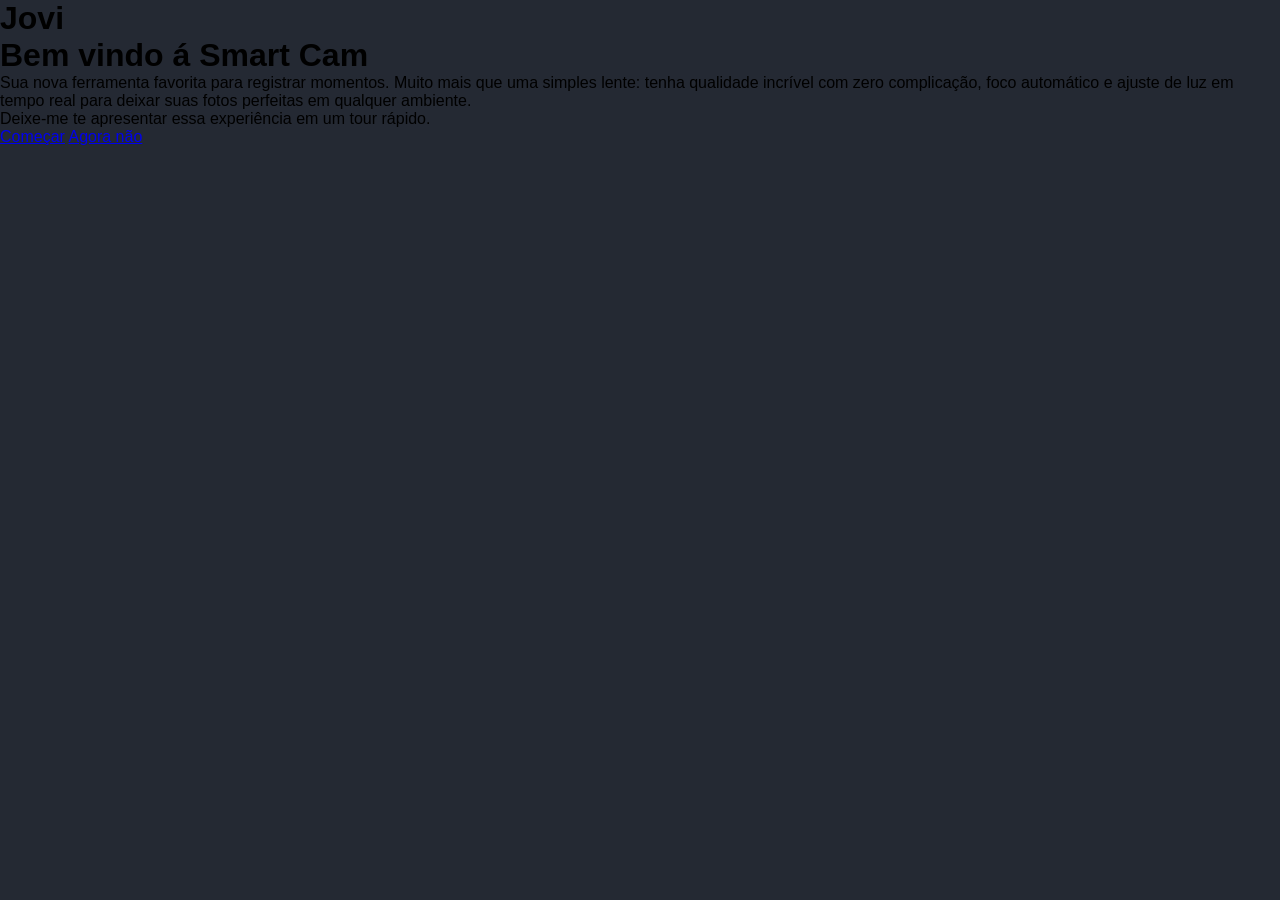
<file: index.html>
<!DOCTYPE html>
<html lang="pt-br">
<head>
    <meta charset="UTF-8">
    <meta name="viewport" content="width=device-width, initial-scale=1.0">
    <link rel="stylesheet" href="./css/index.css">
    <title>Smart Cam</title>
</head>
<body>

    <main class="tutorial">
        <h1>Jovi</h1>

        <h1>Bem vindo á Smart Cam</h1>
        <p>Sua nova ferramenta favorita para registrar momentos.
         Muito mais que uma simples lente: tenha qualidade incrível com zero complicação,
         foco automático e ajuste de luz em tempo real para deixar suas fotos perfeitas em qualquer ambiente.</p>

         <p>Deixe-me te apresentar essa experiência em um tour rápido.</p>
         
         <section class="botao">
            <a id="btn-comecar" href="./foto-tutorial.html">Começar</a> 
            <a id="btn-pular" href="./tirar-foto-clara.html">Agora não </a>
         </section>
       
    </main>
</body>
</html>
</file>
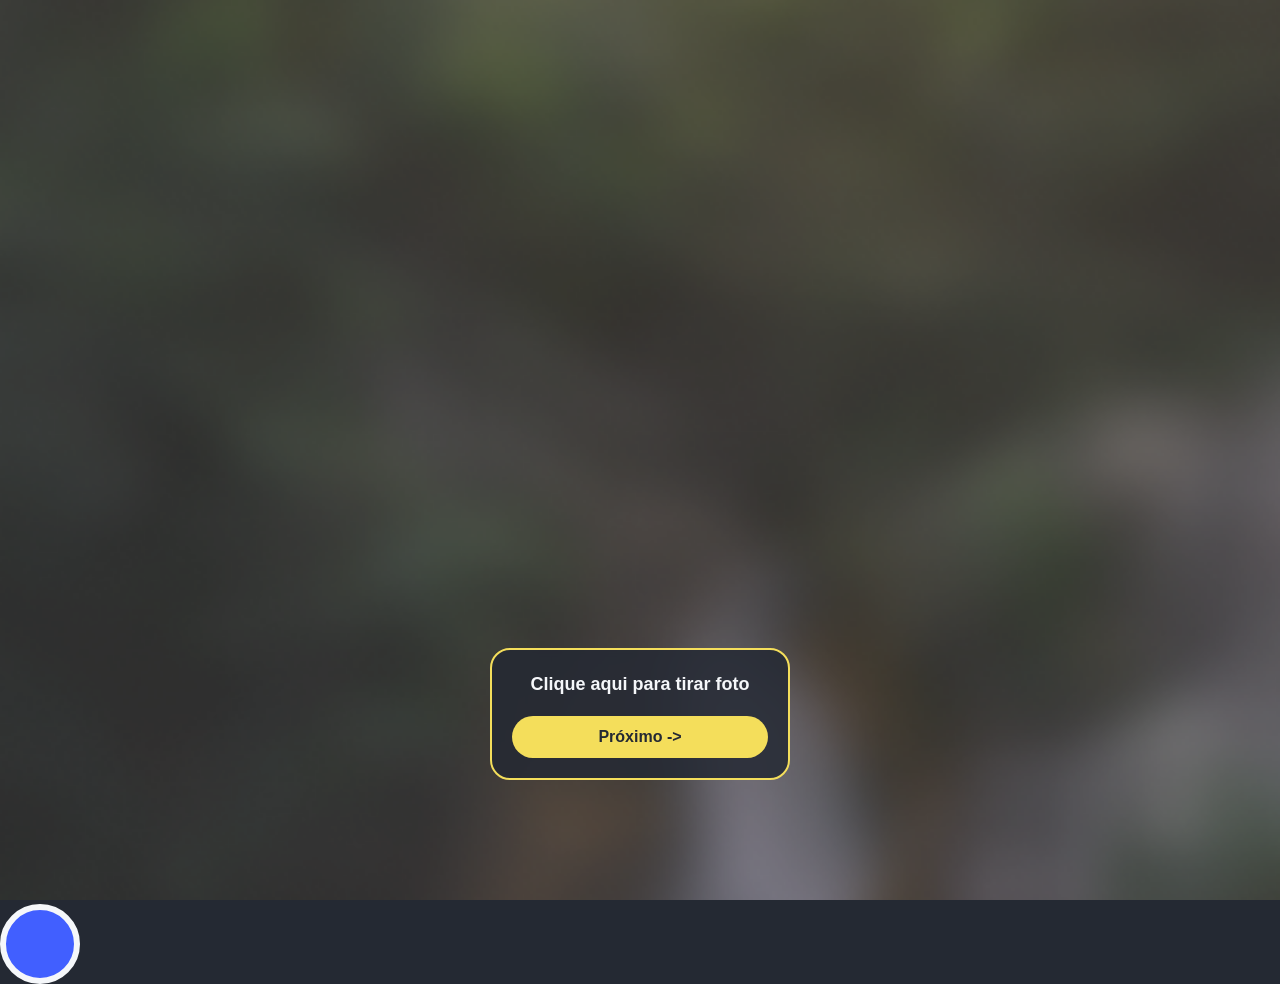
<file: foto-tutorial.html>
<!DOCTYPE html>
<html lang="pt-br">
<head>
    <meta charset="UTF-8">
    <meta name="viewport" content="width=device-width, initial-scale=1.0">
    <link rel="stylesheet" href="./css/foto-tutorial.css">
    <title>Smart Cam</title>
</head>
<body>

    <section class="tutorial">
        <img src="./img/tela-fundo-turorial.png" alt="tela-fundo">

        <div class="caixa-txt">
            <p>Clique aqui para tirar foto </p>
                <button id="seguir"><a href="./tutorial-abrir-menu.html"> Próximo -> </a>
                </button>

                
                
        </div>
        <button id="tirar-foto"><a href="./tirar-foto.html">
                    
                </button>
    </section>

</body>


</html>
</file>
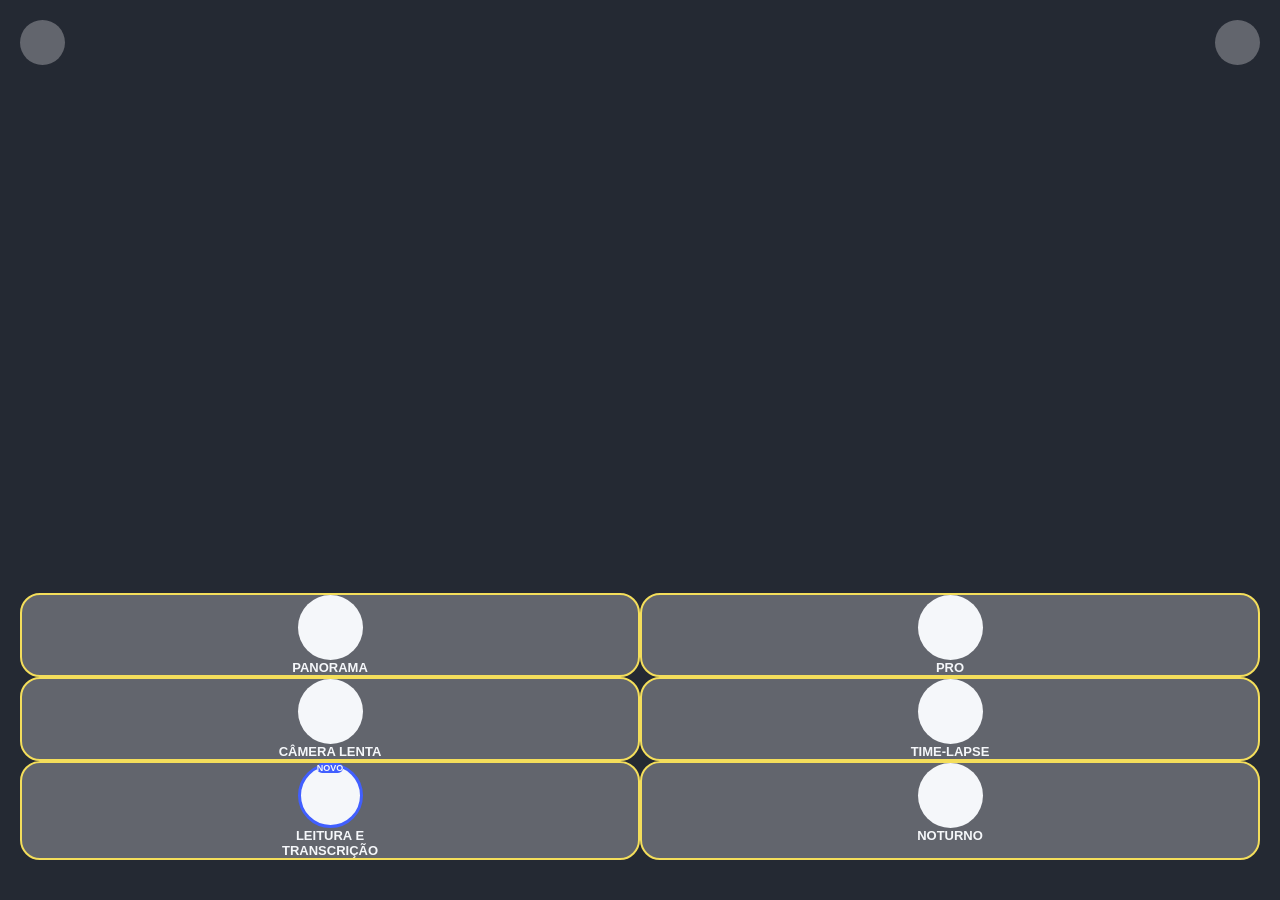
<file: opçoes-claro.html>
<!DOCTYPE html>
<html lang="pt-br">
<head>
    <meta charset="UTF-8">
    <meta name="viewport" content="width=device-width, initial-scale=1.0">
    <title>Smart Cam</title><!-- Basic Icons -->
    <link href="https://cdn.boxicons.com/3.0.8/fonts/basic/boxicons.min.css" rel="stylesheet">
    <!-- Filled Icons -->
    <link href="https://cdn.boxicons.com/3.0.8/fonts/filled/boxicons-filled.min.css" rel="stylesheet">
    <!-- Brand Icons -->
    <link href="https://cdn.boxicons.com/3.0.8/fonts/brands/boxicons-brands.min.css" rel="stylesheet">
    <link rel="stylesheet" href="./css/opçoes-claro.css">

</head>
<body>
    <header>
        
    <nav class="config">

        <button  id="close-settings" onclick="window.location.href='tirar-foto-escura.html'"><i class="bx bx-x" style="color:#807a7a;"></i>
        </button>

        <button id="themeBtn" class="light-btn">

        <i class="bx bx-sun" style="color:#807a7a;"></i>
            </button>

       <div class="menu-grid">

    <button class="menu-item" onclick="abrirPanorama()">

        <div class="circle">
            <i class="bx bx-image-alt" style="color:#807a7a;"></i>
        </div>

        <span>PANORAMA</span>

    </button>


    <button class="menu-item" onclick="abrirModoPro()">

        <div class="circle">
           <i class="bx bx-shutter" style="color:#807a7a;" ></i>
        </div>

        <span>PRO</span>

    </button>


    <button class="menu-item" onclick="abrirCameraLenta()">

        <div class="circle">
           <i class="bx bx-play-circle-alt" style="color:#807a7a;"></i>
        </div>

        <span>CÂMERA LENTA</span>

    </button>


    <button class="menu-item" onclick="abrirTimeLapse()">

        <div class="circle">
            <i class="bx bx-timer" style="color:#807a7a;"></i>
        </div>

        <span>TIME-LAPSE</span>

    </button>


    <button class="menu-item" onclick="abrirLeitura()">

        <div class="tag">NOVO</div>

        <div class="circle outline">
           <i class="bx bx-scan" style="color:#807a7a;" ></i>
        </div>

        <span>LEITURA E<br>TRANSCRIÇÃO</span>

    </button>


    <button class="menu-item" onclick="abrirModoNoturno()">

        <div class="circle">
            <i class="bx bx-moon" style="color:#807a7a;"></i>
        </div>

        <span>NOTURNO</span>

    </button>

</div>


    </nav>
    </header>
</body>
</html>
</file>
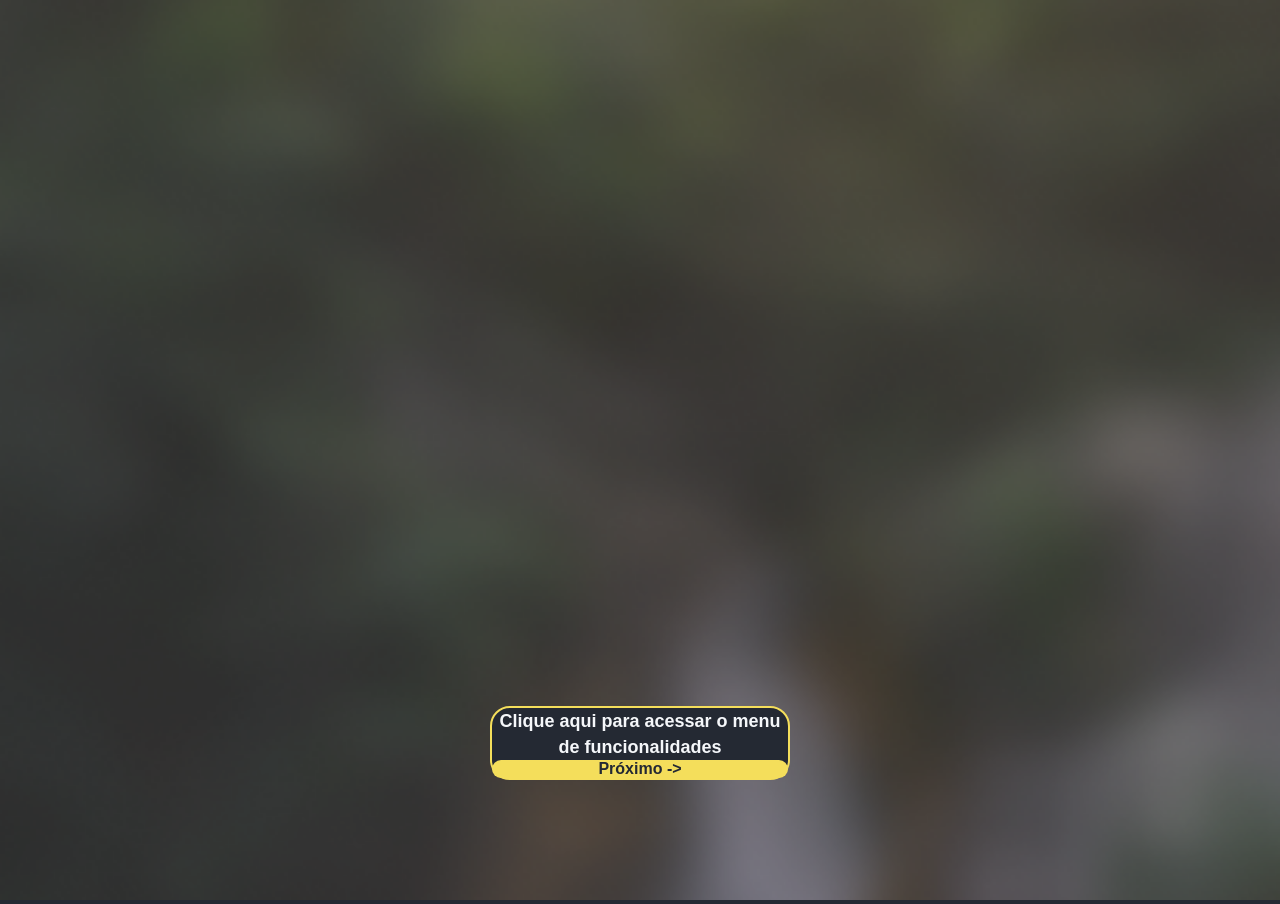
<file: tutorial-abrir-menu.html>
<!DOCTYPE html>
<html lang="pt-br">
<head>
    <meta charset="UTF-8">
    <meta name="viewport" content="width=device-width, initial-scale=1.0">
    <link rel="stylesheet" href="./css/tutorial-abrir-menu.css">
    <title>Smart Cam</title>
</head>
<body>

    <section class="tutorial-menu">
        <img src="./img/tela-fundo-turorial.png" alt="tela-fundo">

        <div class="caixa-txt">
            <p>Clique aqui para acessar o menu de funcionalidades </p>
                <button id="seguir"><a href="./tutorial-ler-docs.html"> Próximo -> </a></button>
                
        </div>
    </section>

</body>
</html>
</file>
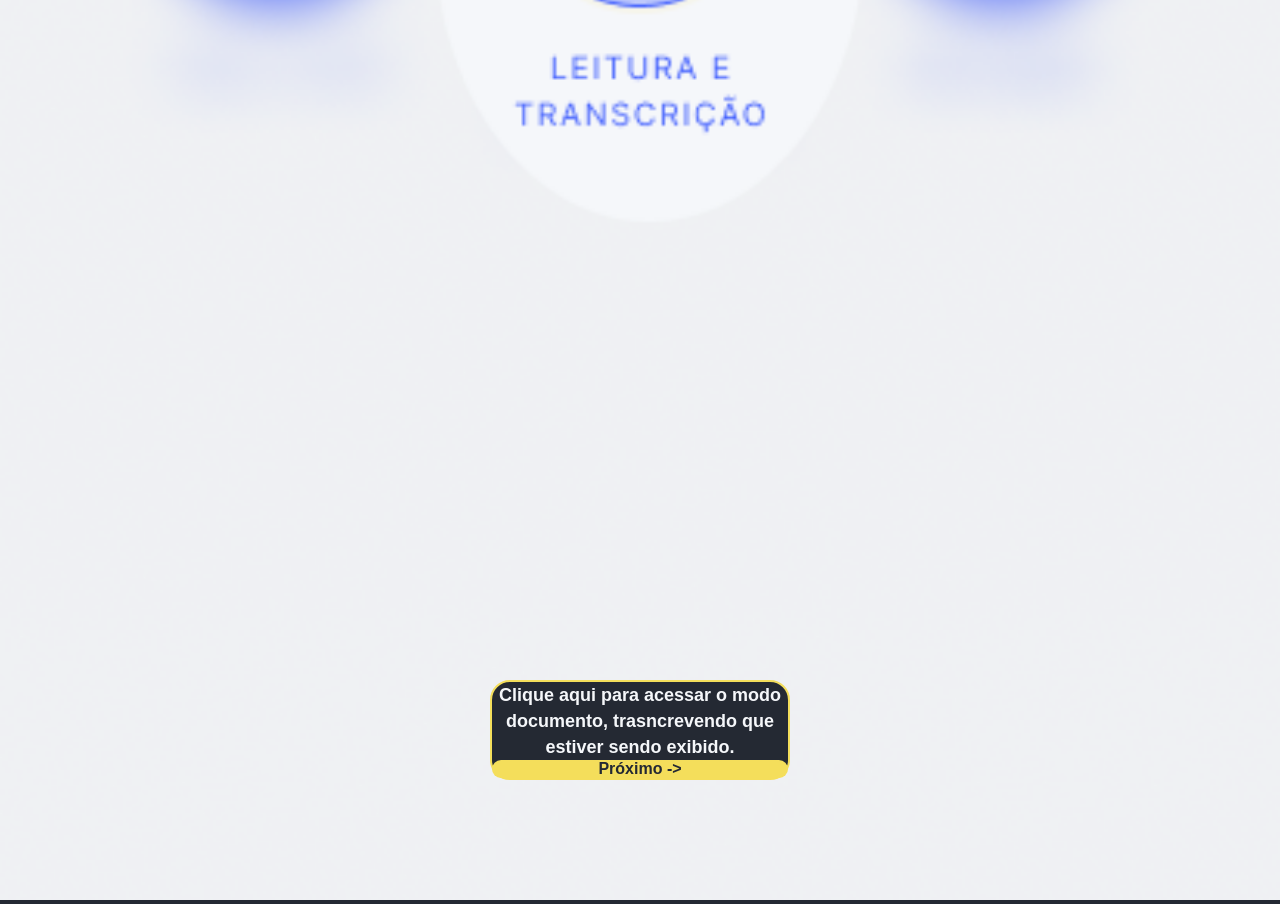
<file: tutorial-ler-docs.html>
<!DOCTYPE html>
<html lang="pt-br">
<head>
    <meta charset="UTF-8">
    <meta name="viewport" content="width=device-width, initial-scale=1.0">
    <link rel="stylesheet" href="./css/tutorial-ler-docs.css">
    <title>Smart Cam</title>
</head>
<body>
    
    <section class="tutorial-ler-docs">
        <img src="./img/Tela tutorial ler documentos claro.png" alt="ler-documentos">

        <div class="caixa-txt">
            <p>Clique aqui para acessar o modo documento,
             trasncrevendo  que estiver sendo exibido. </p>

                <button id="seguir"><a href="./tutorial-modo-noturno.html"> Próximo -> </a></button>
                
        </div>
    </section>

</body>
</html>
</file>
<file: css/index.css>
*{

    margin:0;
    padding:0;
    box-sizing:border-box;
}
body{
    width:100%;
    height:100vh;

    background-color:#242933;

    font-family:Arial, Helvetica, sans-serif;

    overflow:hidden;
}

.config{
    width:100%;
    height:100vh;
    padding:20px;
    position:relative;
}


#close-settings{
    width:45px;
    height:45px;
    border:none;
    border-radius:50%;
    background-color:#62656d80;
    backdrop-filter:blur(4px);
    position:absolute;
    top:20px;
    left:20px;
    z-index:10;
}

#themeBtn{
    width:45px;
    height:45px;
    border:none;
    border-radius:50%;
    background-color:#62656d80;
    backdrop-filter:blur(4px);
    position:absolute;
    top:20px;
    right:20px;
    z-index:10;
}

#close-settings i,
#themeBtn i{
    font-size:24px;
}

.menu-grid{
    width:100%;
    display:grid;
    grid-template-columns:1fr 1fr;
    gap:18px;
    position:absolute;
    left:0;
    bottom:40px;
    padding:20px;
}
.menu-item{
    background-color:#242933d9;
    border:2px solid #f4de5b;
    border-radius:22px;
    padding:20px 10px;
    display:flex;
    flex-direction:column;
    align-items:center;
    gap:15px;
    position:relative;
    backdrop-filter:blur(4px);
}
.circle{
    width:65px;
    height:65px;
    border-radius:50%;
    background-color:#f5f7fa;
    display:flex;
    justify-content:center;
    align-items:center;
}


.outline{
    border:3px solid #415fff;
}


.circle i{
    font-size:30px;
}
.menu-item span{
    color:#f5f7fa;
    font-size:13px;
    font-weight:bold;
    text-align:center;
    line-height:18px;
}


.tag{
    position:absolute;
    top:10px;
    right:10px;
    background-color:#415fff;
    color:#f5f7fa;
    padding:4px 8px;
    border-radius:20px;
    font-size:9px;
    font-weight:bold;
}
</file>
<file: css/foto-tutorial.css>
*{
    margin:0;
    padding:0;
    box-sizing:border-box;
}

body{
    background-color:#242933;
    font-family:Arial, Helvetica, sans-serif;
    width:100%;
    height:100vh;
    overflow:hidden;
}

.tutorial{
    width:100%;
    height:100vh;
    position:relative;
}

.tutorial img{
    width:100%;
    height:100vh;
    object-fit:cover;
}

.caixa-txt{
    width:85%;
    max-width:300px;
    background-color:#242933d7;
    border:2px solid #f4de5b;
    border-radius:20px;
    padding:20px;
    display:flex;
    flex-direction:column;
    align-items:center;
    gap:18px;
    text-align:center;
    position:absolute;
    left:50%;
    bottom:120px;
    transform:translateX(-50%);
    backdrop-filter:blur(4px);
}

.caixa-txt p{
    color:#f5f7fa;
    font-size:18px;
    font-weight:bold;
    line-height:28px;
}

#seguir{
    width:100%;
    padding:12px;
    background-color:#f4de5b;
    border:none;
    border-radius:30px;
}

#seguir a{
    color:#242933;
    text-decoration:none;
    font-size:16px;
    font-weight:bold;
}

#tirar-foto{
    width:80px;
    height:80px;
    background-color:#415fff;
    border:6px solid #f5f7fa;
    border-radius:50%;
}
</file>
<file: css/opçoes-claro.css>
*{
    margin:0;
    padding:0;
    box-sizing:border-box;
}

body{
    background-color:#242933;
    font-family:Arial, Helvetica, sans-serif;
    width:100%;
    height:100vh;
    overflow:hidden;
}

.config{
    width:100%;
    height:100vh;
    position:relative;
}

#close-settings{
    width:45px;
    height:45px;
    border:none;
    border-radius:50%;
    background-color:#62656d;
    position:absolute;
    top:20px;
    left:20px;
}

#themeBtn{
    width:45px;
    height:45px;
    border:none;
    border-radius:50%;
    background-color:#62656d;
    position:absolute;
    top:20px;
    right:20px;
}

#close-settings i,
#themeBtn i{
    font-size:24px;
}

.menu-grid{
    width:100%;
    display:grid;
    grid-template-columns:1fr 1fr;
    position:absolute;
    bottom:20px;
    padding:20px;
}

.menu-item{
    background-color:#62656d;
    border:2px solid #f4de5b;
    border-radius:20px;
    display:flex;
    flex-direction:column;
    align-items:center;
    position:relative;
}

.circle{
    width:65px;
    height:65px;
    border-radius:50%;
    background-color:#f5f7fa;
    display:flex;
    justify-content:center;
    align-items:center;
}

.outline{
    border:3px solid #415fff;
}

.circle i{
    font-size:30px;
}

.menu-item span{
    color:#f5f7fa;
    font-size:13px;
    font-weight:bold;
    text-align:center;
}

.tag{
    position:absolute;
    background-color:#415fff;
    color:#f5f7fa;
    border-radius:20px;
    font-size:9px;
    font-weight:bold;
}
</file>
<file: css/tutorial-abrir-menu.css>
*{
    margin:0;
    padding:0;
    box-sizing:border-box;
}

body{
    background-color:#242933;
    font-family:Arial, Helvetica, sans-serif;
    width:100%;
    height:100vh;
    overflow:hidden;
}

.tutorial-menu{
    width:100%;
    height:100vh;
    position:relative;
}

.tutorial-menu img{
    width:100%;
    height:100vh;
    object-fit:cover;
}

.caixa-txt{
    width:85%;
    max-width:300px;
    background-color:#242933;
    border:2px solid #f4de5b;
    border-radius:20px;
    position:absolute;
    left:50%;
    bottom:120px;
    transform:translateX(-50%);
    display:flex;
    flex-direction:column;
    align-items:center;
    text-align:center;
}

.caixa-txt p{
    color:#f5f7fa;
    font-size:18px;
    font-weight:bold;
    line-height:26px;
}

#seguir{
    width:100%;
    border:none;
    border-radius:30px;
    background-color:#f4de5b;
}

#seguir a{
    color:#242933;
    text-decoration:none;
    font-size:16px;
    font-weight:bold;
}
</file>
<file: css/tutorial-ler-docs.css>
*{
    margin:0;
    padding:0;
    box-sizing:border-box;
}

body{
    background-color:#242933;
    font-family:Arial, Helvetica, sans-serif;
    width:100%;
    height:100vh;
    overflow:hidden;
}

.tutorial-ler-docs{
    width:100%;
    height:100vh;
    position:relative;
}

.tutorial-ler-docs img{
    width:100%;
    height:100vh;
    object-fit:cover;
}

.caixa-txt{
    width:85%;
    max-width:300px;
    background-color:#242933;
    border:2px solid #f4de5b;
    border-radius:20px;
    position:absolute;
    left:50%;
    bottom:120px;
    transform:translateX(-50%);
    display:flex;
    flex-direction:column;
    align-items:center;
    text-align:center;
}

.caixa-txt p{
    color:#f5f7fa;
    font-size:18px;
    font-weight:bold;
    line-height:26px;
}

#seguir{
    width:100%;
    border:none;
    border-radius:30px;
    background-color:#f4de5b;
}

#seguir a{
    color:#242933;
    text-decoration:none;
    font-size:16px;
    font-weight:bold;
}
</file>
